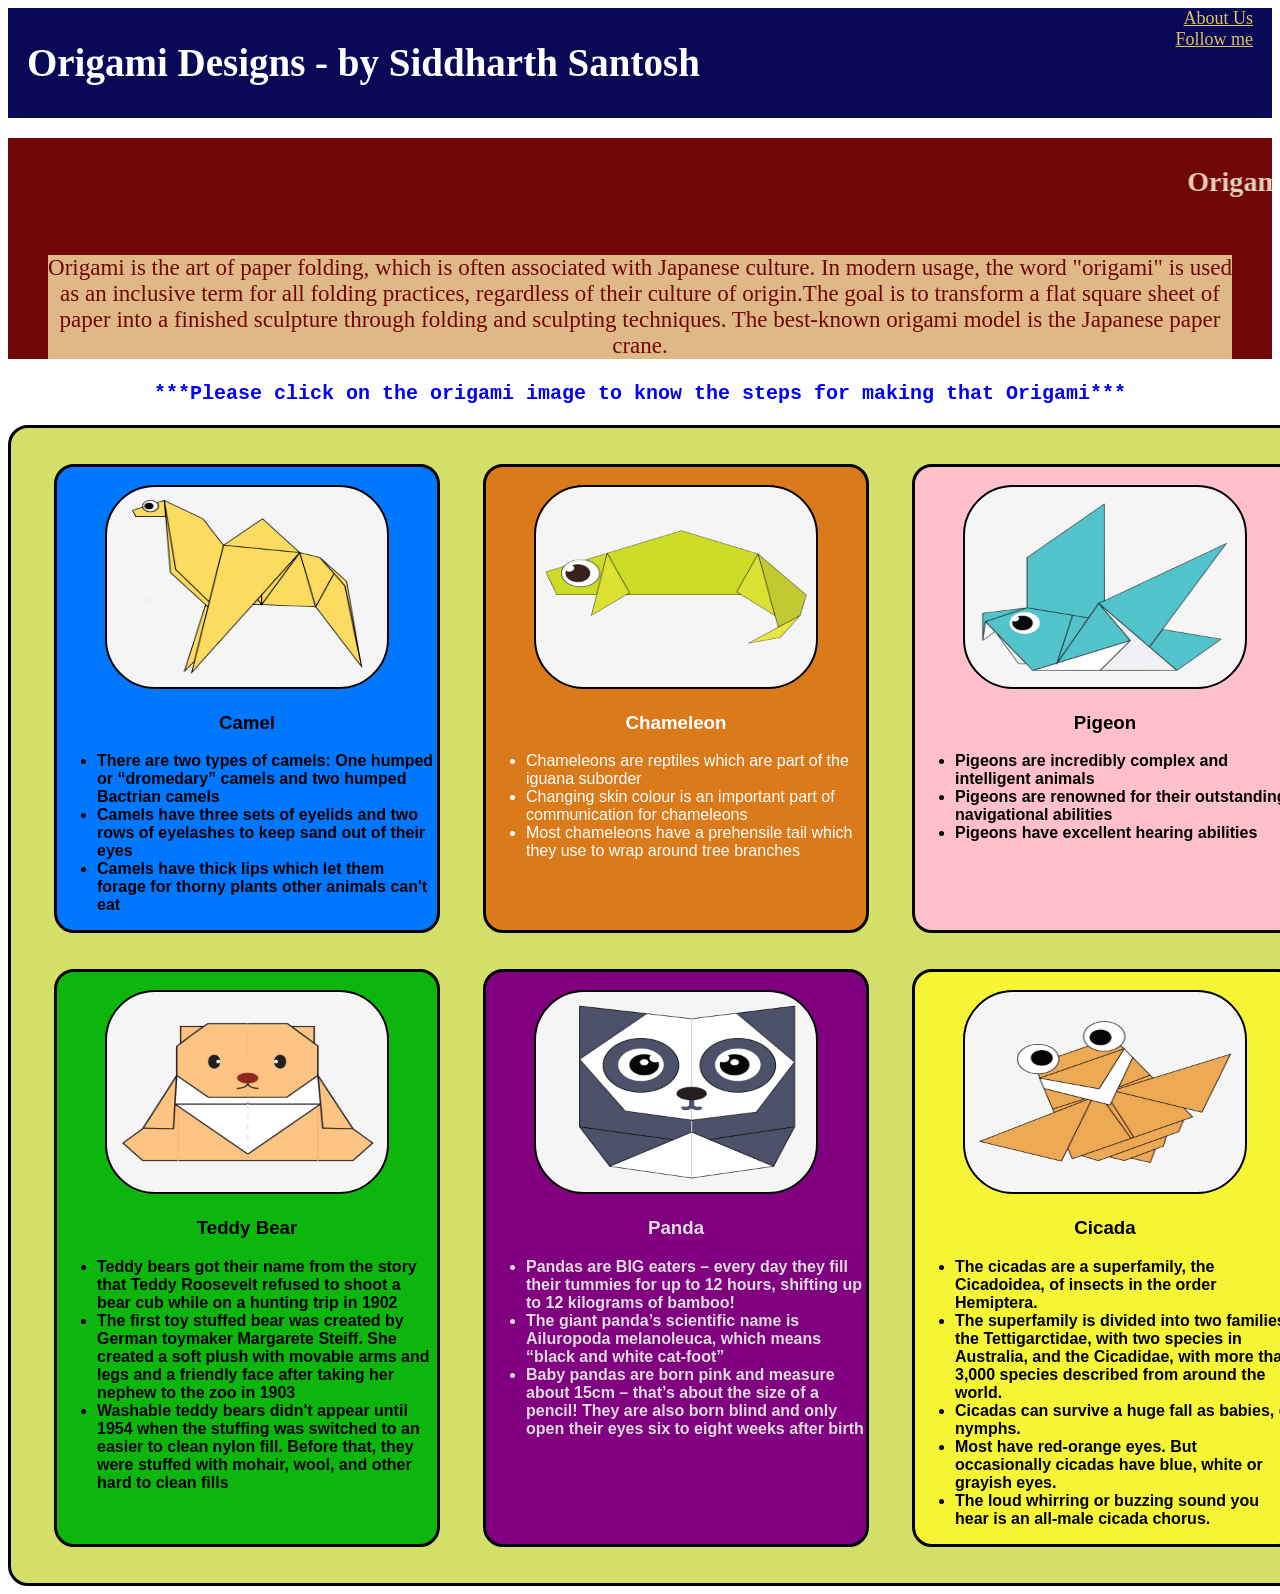
<file: index.html>
<!DOCTYPE html>
<html lang ="en">

<head>
    <title>Origami Designs by Siddharth</title>
    <link rel=stylesheet type=text/css href="style.css" />
</head>

<body>

    <div class = "header">
        <div><h2>Origami Designs - by Siddharth Santosh</h2></div>
            <br>
            <div class="menu">
            <div><a href = "aboutus.html">About Us </a></div>
            
            <div><a href = "https://www.youtube.com/channel/UCRHyTwwHXThYyU1unsjWSVA?sub_confirmation=1">Follow me</a></div>
        </div>
    </div>

    <div class = "body">
        <marquee><h3>Origami Designs and Instructions - One stop site for Origami Designs, Instructions and Procedures</h3></marquee>
        <div class = "body1">
            <center><p style = "font-size:23px"> Origami is the art of paper folding, which is often associated with Japanese culture. In modern usage, the
             word "origami" is used as an inclusive term for all folding practices, regardless of their culture of
              origin.The goal is to transform a flat square sheet of paper into a finished sculpture through 
              folding and sculpting techniques. The best-known origami model is the Japanese paper crane.</p></center>
        </div>
    </div>

    <center><h3 style = "font-size:20px;font-family:Courier New; color: blue;">***Please click on the origami image 
        to know the steps for making that Origami***</h3></center>
    
    <div class = "grid">
    <br>  
    <br> 

    <div class = "grid1">
   
        <div class = "origami1">
            <br>
            <center>
            <a href = "http://origami.me/camel/"><img src = "images/camel.png" width = "280px" height = "200px"></a>
            <h3>Camel</h3>
            </center>
            <p>
                <ul>
                    <b><li>There are two types of camels: One humped or “dromedary” camels and two humped Bactrian camels</li></b>
                    <b><li>Camels have three sets of eyelids and two rows of eyelashes to keep sand out of their eyes</li></b>
                    <b><li>Camels have thick lips which let them forage for thorny plants other animals can't eat</li></b>
                </ul>
            </p>
        </div>
    
        <div class = "origami2">
            <br>
            <center>
            <a href = "http://origami.me/chameleon/"><img src = "images/chameleon.png" width = "280px" height = "200px"></a>
            <h3>Chameleon</h3>
            </center>
            <p>
                <ul>
                    <li>Chameleons are reptiles which are part of the iguana suborder</li>
                    <li>Changing skin colour is an important part of communication for chameleons</li>
                    <li>Most chameleons have a prehensile tail which they use to wrap around tree branches</li>
                </ul>
            </p>
        </div>
     
        <div class = "origami3">
            <br>
            <center>
            <a href = "http://origami.me/pigeon/"><img src = "images/pigeon.png" width = "280px" height = "200px"></a>
            <h3>Pigeon</h3>
            </center>
            <p>
                <ul>
                    <b><li>Pigeons are incredibly complex and intelligent animals</li></b>
                    <b><li>Pigeons are renowned for their outstanding navigational abilities</li></b>
                    <b><li>Pigeons have excellent hearing abilities</li></b>
                </ul>
            </p>
        </div>
    </div>

    <br> <br>

    <div class = "grid2">
        
         <div class = "origami4">
            <br>
            <center>
            <a href = "http://origami.me/teddy-bear/"><img src = "images/teddy.png" width = "280px" height = "200px"></a>
            <h3>Teddy Bear</h3>
            </center>
            <p>
                <ul>
                    <b><li>Teddy bears got their name from the story that Teddy Roosevelt refused to shoot a bear cub while on a hunting trip in 1902</li></b>
                    <b><li>The first toy stuffed bear was created by German toymaker Margarete Steiff. She created a soft plush with movable arms and legs and a friendly face after taking her nephew to the zoo in 1903</li></b>
                    <b><li>Washable teddy bears didn't appear until 1954 when the stuffing was switched to an easier to clean nylon fill. Before that, they were stuffed with mohair, wool, and other hard to clean fills</li></b>
                </ul>
            </p>
        </div>
      
         <div class = "origami5">
            <br>
            <center>
            <a href = "http://origami.me/panda/"><img src = "images/panda.png" width = "280px" height = "200px"></a>
            <h3>Panda</h3>
            </center>
            <p>
                <ul>
                    <b><li>Pandas are BIG eaters – every day they fill their tummies for up to 12 hours, shifting up to 12 kilograms of bamboo!</li></b>
                    <b><li>The giant panda’s scientific name is Ailuropoda melanoleuca, which means “black and white cat-foot”</li></b>
                    <b><li>Baby pandas are born pink and measure about 15cm – that’s about the size of a pencil! They are also born blind and only open their eyes six to eight weeks after birth</li></b>
                </ul>
            </p>
        </div>
        

    <div class = "origami6">
        <br>
        <center>
        <a href = "http://origami.me/flying-cicada/"><img src = "images/cicada.png" width = "280px" height = "200px"></a>
        <h3>Cicada</h3>
        </center>
        <p>
            <ul>
                <b><li> The cicadas are a superfamily, the Cicadoidea, of insects in the order Hemiptera.</li>
                    <li>The superfamily is divided into two families, the Tettigarctidae, with two species 
                        in Australia, and the Cicadidae, with more than 3,000 species described from around the world.</li>
                <li>Cicadas can survive a huge fall as babies, or nymphs.</li>
                <li>Most have red-orange eyes. But occasionally cicadas have blue, white or grayish eyes.</li>
                <li>The loud whirring or buzzing sound you hear is an all-male cicada chorus.</li></b>
                
            </ul>
        </p>
    </div>
    </div>
    <br>
    <br>
</div>
</body>
</html>
</file>
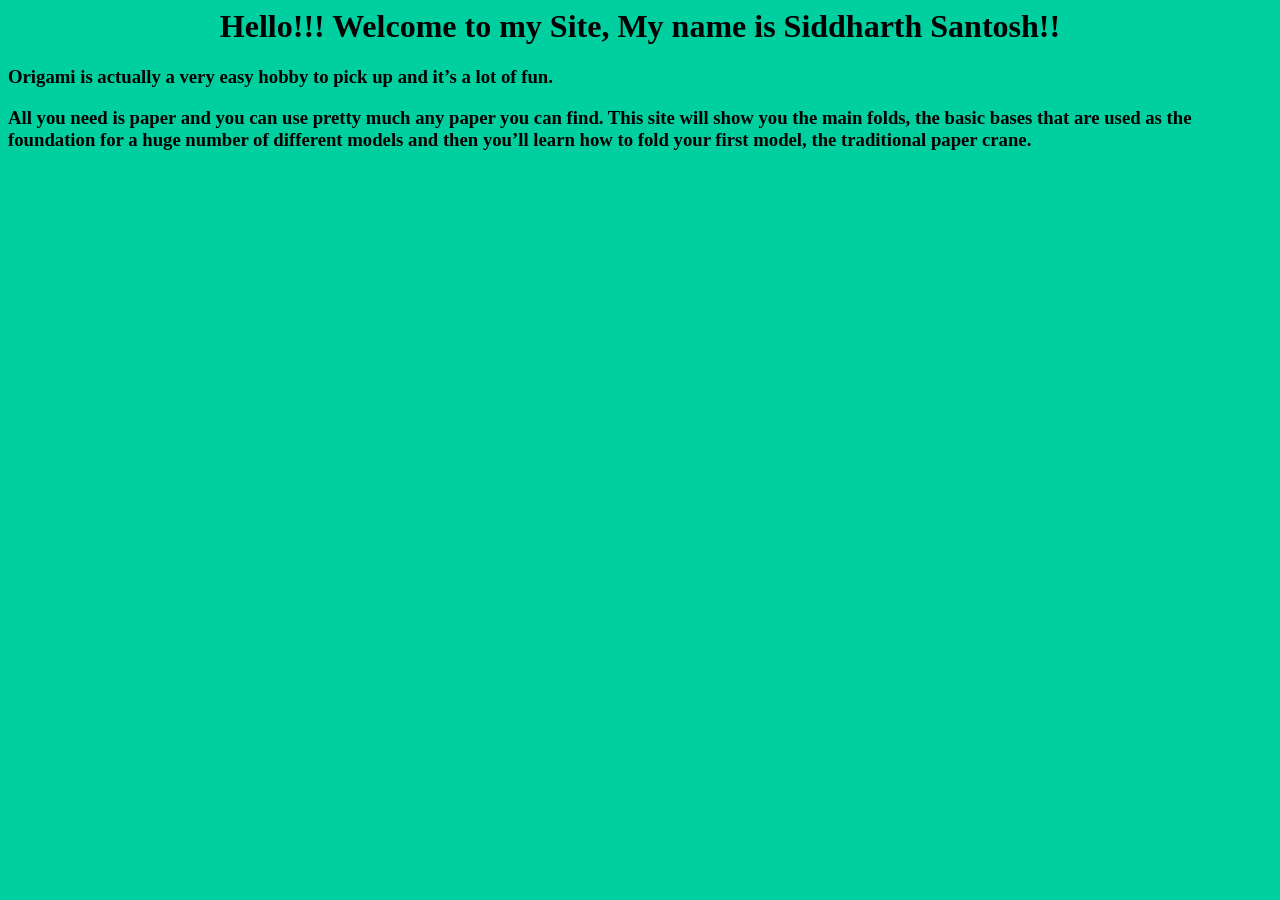
<file: aboutus.html>
<html>
<head>
<title>About Us</title>
</head>
<body bgcolor="indian">

   <h1><center>Hello!!! Welcome to my Site, My name is Siddharth Santosh!!</center></h1>
   
        <h3> Origami is actually a very easy hobby to pick up and it’s a lot of fun.</h3> 
        <h3>All you need is paper and you can use pretty much any paper you can find. 
        This site will show you the main folds, the basic bases that are used as 
        the foundation for a huge number of different models and then you’ll learn 
        how to fold your first model, the traditional paper crane.</h3>

</body>
</html>
</file>
<file: style.css>
.header {
    display: flex;  
    justify-content:flex-end;
    background-color: rgb(9, 9, 87);
    font-size: 26px;
    font-family: Trebuchet MS;
    color: rgb(255, 255, 255);
    justify-content: space-around;
    
}
.menu a{
    display:flex;
    margin-left: 400px;
    justify-content: right;
    background-color: rgb(9, 9, 87);
    font-size: 18px;
    font-family: Trebuchet MS;
    color: rgb(225, 194, 94);
}

.body{
    display:flex-end;
    margin-top:20px;
    background-color: rgb(114, 7, 7);
    font-size: 24px;
    font-family:Trebuchet MS;
    color: rgb(226, 208, 184);
    justify-content: space-between;
}
.body1 {
    
    background-color: burlywood;
    font-family:Trebuchet MS;
    color: rgb(114, 7, 7);
    justify-content: start;
    margin-left: 40px;
    margin-right: 40px;
}
.grid {
    border: solid;
    border-color: black;
    border-width: medium;
    border-radius: 20px;
    background-color: rgb(211, 223, 104);
    width: 1330px;
}

.grid1 {
    display: flex;
    flex-wrap: wrap;
    font-family: sans-serif;
    justify-content: space-evenly;
}

.grid2{
    display: flex;
    flex-wrap: wrap;
    font-family: sans-serif;
    justify-content: space-evenly;
}

.grid1 img{
    background-color:whitesmoke;
    border: 2px solid black;
    border-radius: 50px;
}

.grid2 img{
    background-color: whitesmoke;
    border: 2px solid black;
    border-radius: 50px;
}

.origami1{
    border: solid;
    border-color: black;
    border-width: medium;
    border-radius: 20px;
    background-color: rgb(0, 119, 255);
    width: 380px;
    font-family: Arial;
}

.origami2{
    border: solid;
    border-color: black;
    border-width: medium;
    border-radius: 20px;
    background-color: rgb(218, 122, 26);
    width: 380px;
    font-family:Arial;
    color: rgb(255, 255, 255);
}

.origami3{
    border: solid;
    border-color: black;
    border-width: medium;
    border-radius: 20px;
    background-color: pink;
    width: 380px;
    font-family:Arial;
}

.origami4{
    border: solid;
    border-color: black;
    border-width: medium;
    border-radius: 20px;
    background-color: rgb(13, 182, 13);
    width: 380px;
    font-family:Arial;

}

.origami5{
    border: solid;
    border-color: black;
    border-width: medium;
    border-radius: 20px;
    background-color: purple;
    width: 380px;
    font-family: Arial;
    color: gainsboro;
}

.origami6{
    border: solid;
    border-color: black;
    border-width: medium;
    border-radius: 20px;
    background-color: rgb(245, 245, 53);
    width: 380px;
    font-family:Arial;
}
</file>
